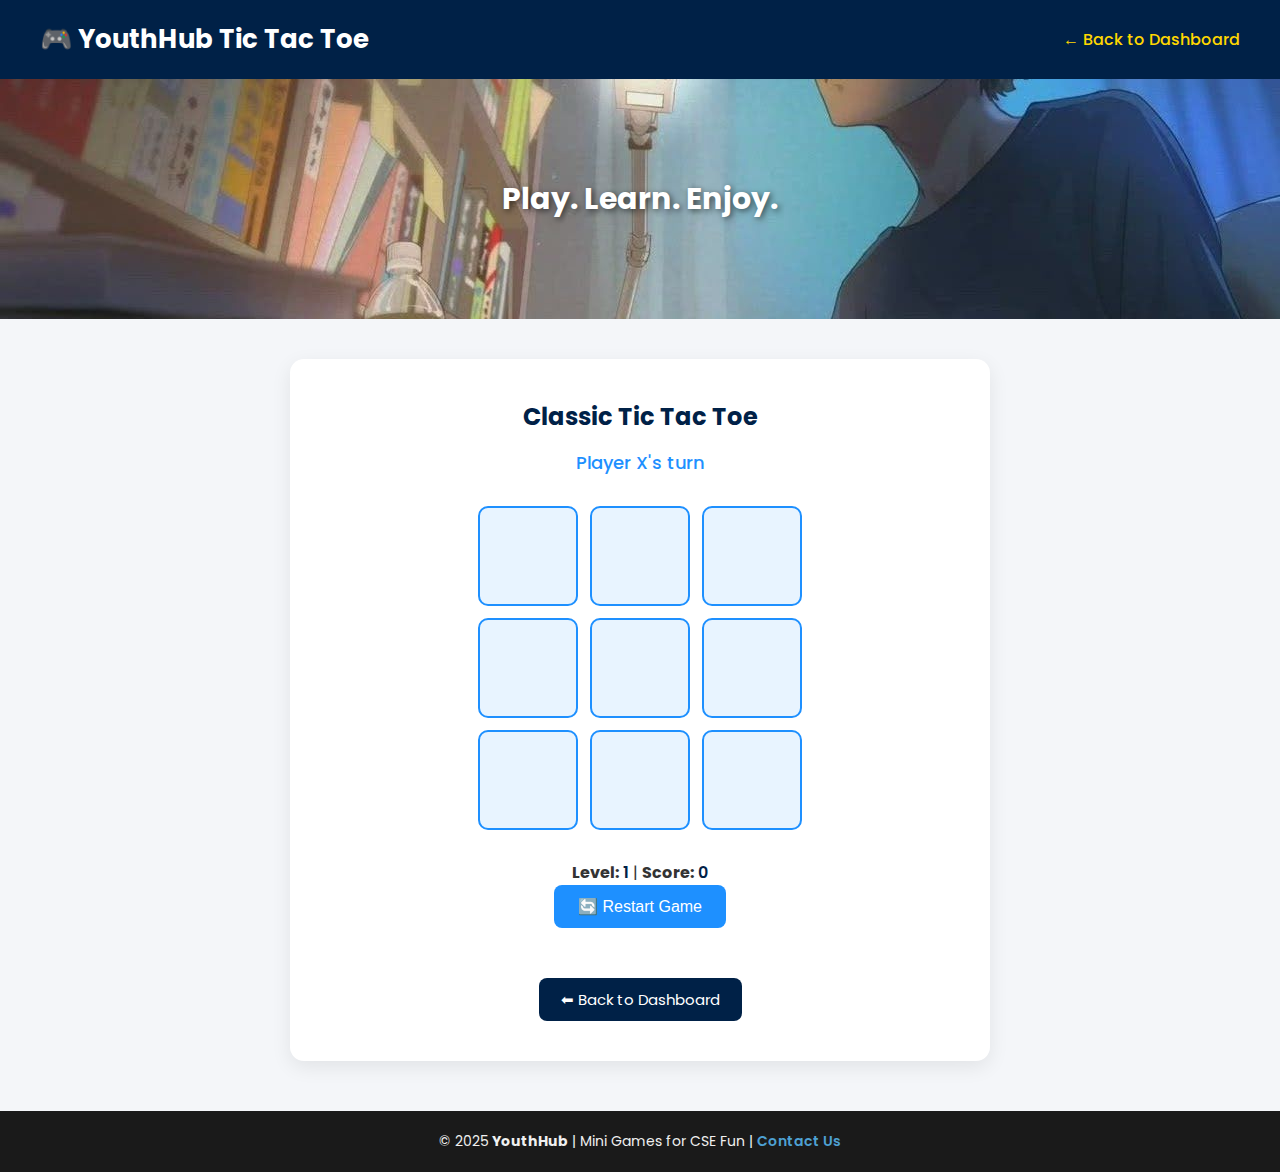
<file: tictactoe.html>
<!DOCTYPE html>
<html lang="en">
<head>
  <meta charset="UTF-8" />
  <meta name="viewport" content="width=device-width, initial-scale=1.0"/>
  <title>Tic Tac Toe - YouthHub</title>

  <link rel="icon" href="image/favboro.png" type="image/png" />
  <link href="https://fonts.googleapis.com/css2?family=Poppins:wght@300;500;700&display=swap" rel="stylesheet" />

  <style>
    * {
      margin: 0;
      padding: 0;
      box-sizing: border-box;
    }

    body {
      font-family: 'Poppins', sans-serif;
      background-color: #f4f6f9;
      color: #333;
    }

    header {
      background-color: #002147;
      color: #fff;
      padding: 20px 40px;
      display: flex;
      justify-content: space-between;
      align-items: center;
      flex-wrap: wrap;
      box-shadow: 0 4px 8px rgba(0, 0, 0, 0.1);
    }

    header h1 {
      font-size: 26px;
    }

    header a {
      color: #ffd700;
      text-decoration: none;
      font-weight: 500;
      transition: color 0.3s ease;
    }

    header a:hover {
      color: #ffc107;
      text-decoration: underline;
    }

    .hero {
      width: 100%;
      height: 240px;
      background: url('image/heroim.jpg') no-repeat center center/cover;
      display: flex;
      align-items: center;
      justify-content: center;
      color: #fff;
      font-size: 30px;
      font-weight: 700;
      text-shadow: 2px 2px 6px rgba(0, 0, 0, 0.6);
    }

    main {
      max-width: 700px;
      margin: 40px auto;
      padding: 40px 30px;
      background-color: #ffffff;
      border-radius: 14px;
      box-shadow: 0 6px 20px rgba(0, 0, 0, 0.08);
      text-align: center;
    }

    h2 {
      margin-bottom: 15px;
      font-size: 24px;
      color: #002147;
    }

    #status {
      font-size: 18px;
      margin: 15px 0;
      color: #1e90ff;
      font-weight: 500;
    }

    .board {
      display: grid;
      grid-template-columns: repeat(3, 100px);
      gap: 12px;
      justify-content: center;
      margin: 30px auto;
    }

    .cell {
      width: 100px;
      height: 100px;
      font-size: 38px;
      font-weight: bold;
      background-color: #e8f4ff;
      border: 2px solid #1e90ff;
      border-radius: 10px;
      display: flex;
      align-items: center;
      justify-content: center;
      cursor: pointer;
      transition: background-color 0.3s, transform 0.1s;
    }

    .cell:hover {
      background-color: #d2eaff;
    }

    .cell:active {
      transform: scale(0.96);
    }

    #resetBtn {
      padding: 12px 24px;
      background-color: #1e90ff;
      color: #fff;
      border: none;
      border-radius: 8px;
      font-size: 16px;
      font-weight: 500;
      cursor: pointer;
      transition: background-color 0.3s ease;
    }

    #resetBtn:hover {
      background-color: #187bcd;
    }

    #gameStats {
      margin-top: 20px;
      font-size: 16px;
      color: #333;
    }

    #gameStats span {
      font-weight: 600;
      color: #002147;
    }

    .back-btn {
      margin-top: 25px;
      display: inline-block;
      background-color: #002147;
      color: #fff;
      padding: 10px 22px;
      border-radius: 8px;
      font-size: 15px;
      text-decoration: none;
      transition: background 0.3s ease;
    }

    .back-btn:hover {
      background-color: #1a3c7a;
    }

    footer {
      margin-top: 50px;
      background-color: #1a1a1a;
      color: #f0f0f0;
      text-align: center;
      padding: 20px 10px;
      font-size: 14px;
    }

    footer a {
      color: #4ea1d3;
      text-decoration: none;
      font-weight: 600;
      transition: color 0.3s ease;
    }

    footer a:hover {
      color: #78c0ff;
      text-decoration: underline;
    }

    @media (max-width: 600px) {
      .board {
        grid-template-columns: repeat(3, 80px);
        gap: 10px;
      }

      .cell {
        width: 80px;
        height: 80px;
        font-size: 30px;
      }

      .hero {
        font-size: 22px;
        height: 160px;
      }

      header h1 {
        font-size: 20px;
      }

      #resetBtn, .back-btn {
        width: 100%;
        margin-top: 10px;
      }
    }
  </style>
</head>
<body>

  <!-- Header -->
  <header>
    <h1>🎮 YouthHub Tic Tac Toe</h1>
    <a href="index.html">← Back to Dashboard</a>
  </header>

  <!-- Hero Section -->
  <div class="hero">
    Play. Learn. Enjoy.
  </div>

  <!-- Main Content -->
  <main>
    <h2>Classic Tic Tac Toe</h2>
    <p id="status">Player X's turn</p>

    <div class="board" id="board">
      <div class="cell" data-index="0"></div>
      <div class="cell" data-index="1"></div>
      <div class="cell" data-index="2"></div>
      <div class="cell" data-index="3"></div>
      <div class="cell" data-index="4"></div>
      <div class="cell" data-index="5"></div>
      <div class="cell" data-index="6"></div>
      <div class="cell" data-index="7"></div>
      <div class="cell" data-index="8"></div>
    </div>

    <div id="gameStats">
      <p><strong>Level:</strong> <span id="level">1</span> | <strong>Score:</strong> <span id="score">0</span></p>
    </div>

    <button id="resetBtn">🔄 Restart Game</button>
    <br><br>
    <a class="back-btn" href="index.html">⬅ Back to Dashboard</a>
  </main>

  <!-- Footer -->
  <footer>
    &copy; 2025 <strong>YouthHub</strong> | Mini Games for CSE Fun | 
    <a href="mailto:tabashom15-5701@diu.edu.bd">Contact Us</a>
  </footer>

  <!-- JS -->
  <script type="module" src="js/tictactoe.js"></script>
</body>
</html>
</file>
